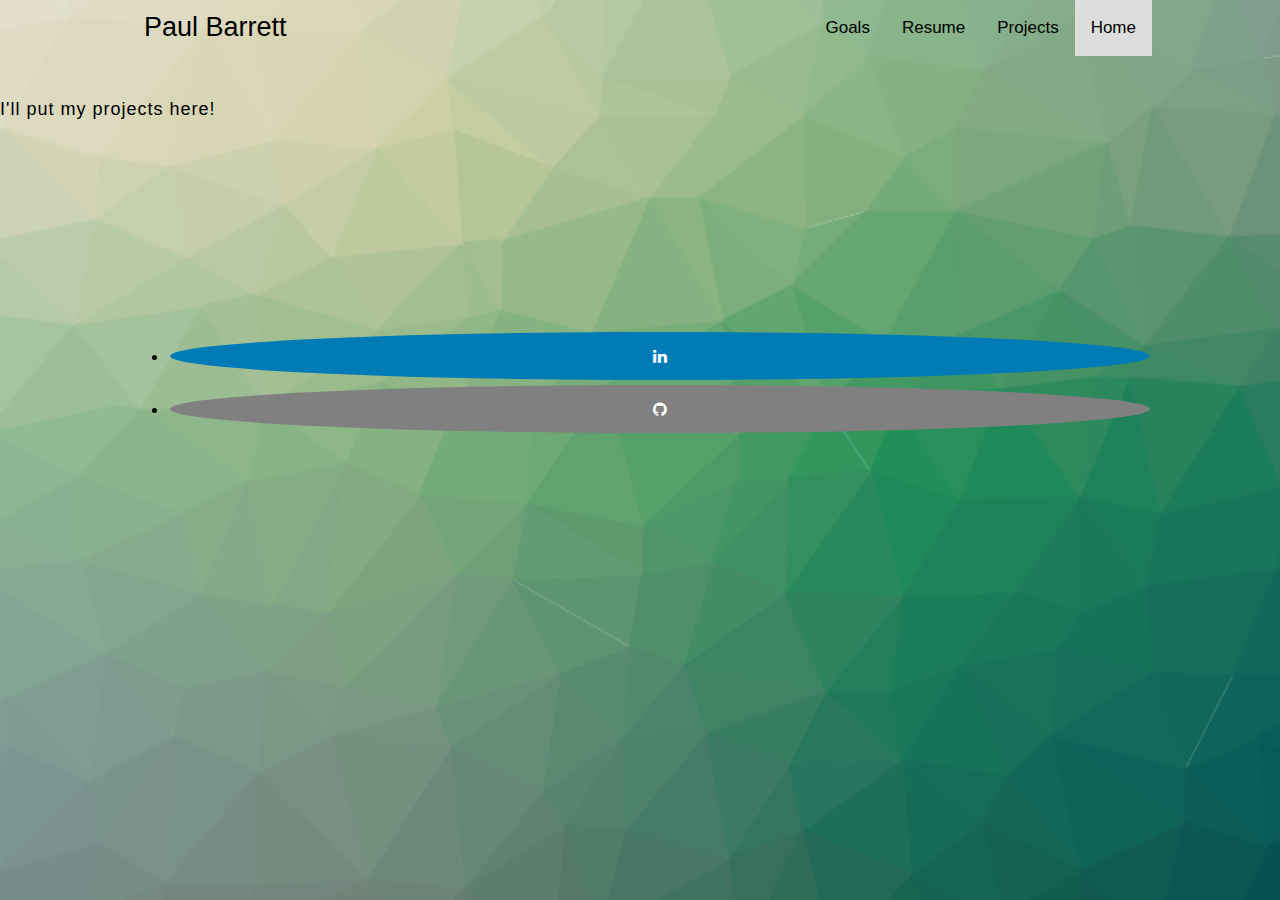
<file: Projects.html>
<!DOCTYPE html>

<!-- Test Page -->

<html lang="en">

<head>
    <title>Projects</title>
    <meta name="viewport" content="width=device-width, initial-scale=1">
    <link rel="stylesheet" href="https://cdnjs.cloudflare.com/ajax/libs/font-awesome/4.7.0/css/font-awesome.min.css">
    <meta charset="utf-8" />
    <link rel="stylesheet" href="main.css">
</head>
    
<body>
    <div class="wrapper">
        <div class="topnav" id="myTopnav">
            <a href="Home.html" class="active">Home</a>
            <a href="Projects.html">Projects</a>
            <a href="#resume">Resume</a>
            <a href="#goals">Goals</a>
            <span>Paul Barrett</span>
            <a href="javascript:void(0);" class="icon" onclick="myFunction()">
                <i class="fa fa-bars"></i>
            </a>
        </div>
        <div class="aboutme">
            <br>
            <p class="aboutparagraph">
                I'll put my projects here!
            </p>
        </div>
        <div class="medialinks">
            <ul>
                <li><a href="https://www.linkedin.com/in/pbarrett21/" target="_blank" class="fa fa-linkedin"></a></li>
                <li><a href="https://github.com/pbarrett21" target="_blank" class="fa fa-github"></a></li>
            </ul>
        </div>
    </div>
    
</body>

</html>
</file>
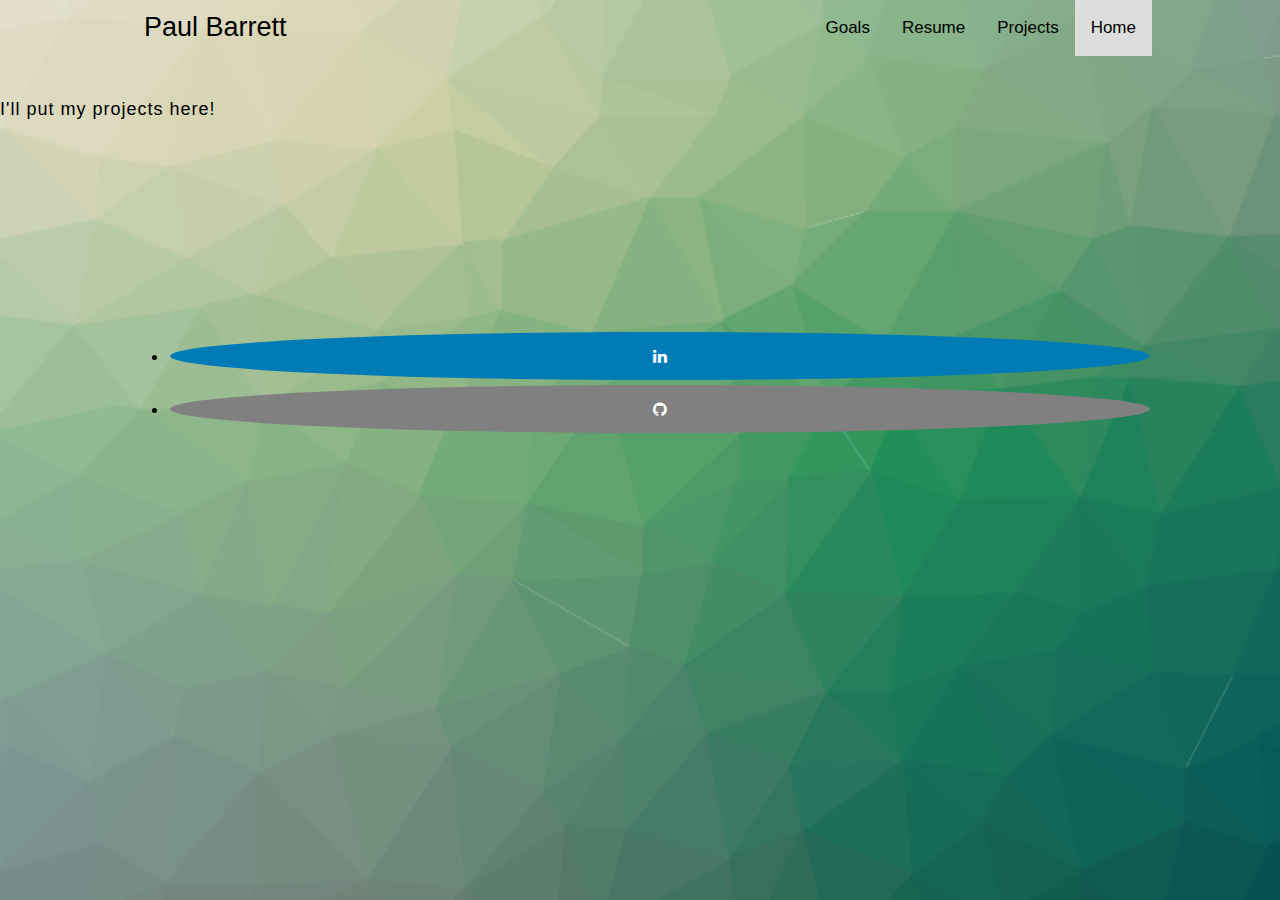
<file: Resume.html>
<!DOCTYPE html>

<!-- Test Page -->

<html lang="en">

<head>
    <title>Projects</title>
    <meta name="viewport" content="width=device-width, initial-scale=1">
    <link rel="stylesheet" href="https://cdnjs.cloudflare.com/ajax/libs/font-awesome/4.7.0/css/font-awesome.min.css">
    <meta charset="utf-8" />
    <link rel="stylesheet" href="./../main.css">
</head>
    
<body>
    <div class="wrapper">
        <div class="topnav" id="myTopnav">
            <a href="./../../index.html" class="active">Home</a>
            <a href="./Projects.html">Projects</a>
            <a href="./Resume.html">Resume</a>
            <a href="#goals">Goals</a>
            <span>Paul Barrett</span>
            <a href="javascript:void(0);" class="icon" onclick="myFunction()">
                <i class="fa fa-bars"></i>
            </a>
        </div>
        <div class="aboutme">
            <br>
            <p class="aboutparagraph">
                I'll put my projects here!
            </p>
        </div>
        <div class="medialinks">
            <ul>
                <li><a href="https://www.linkedin.com/in/pbarrett21/" target="_blank" class="fa fa-linkedin"></a></li>
                <li><a href="https://github.com/pbarrett21" target="_blank" class="fa fa-github"></a></li>
            </ul>
        </div>
    </div>
    
</body>

</html>
</file>
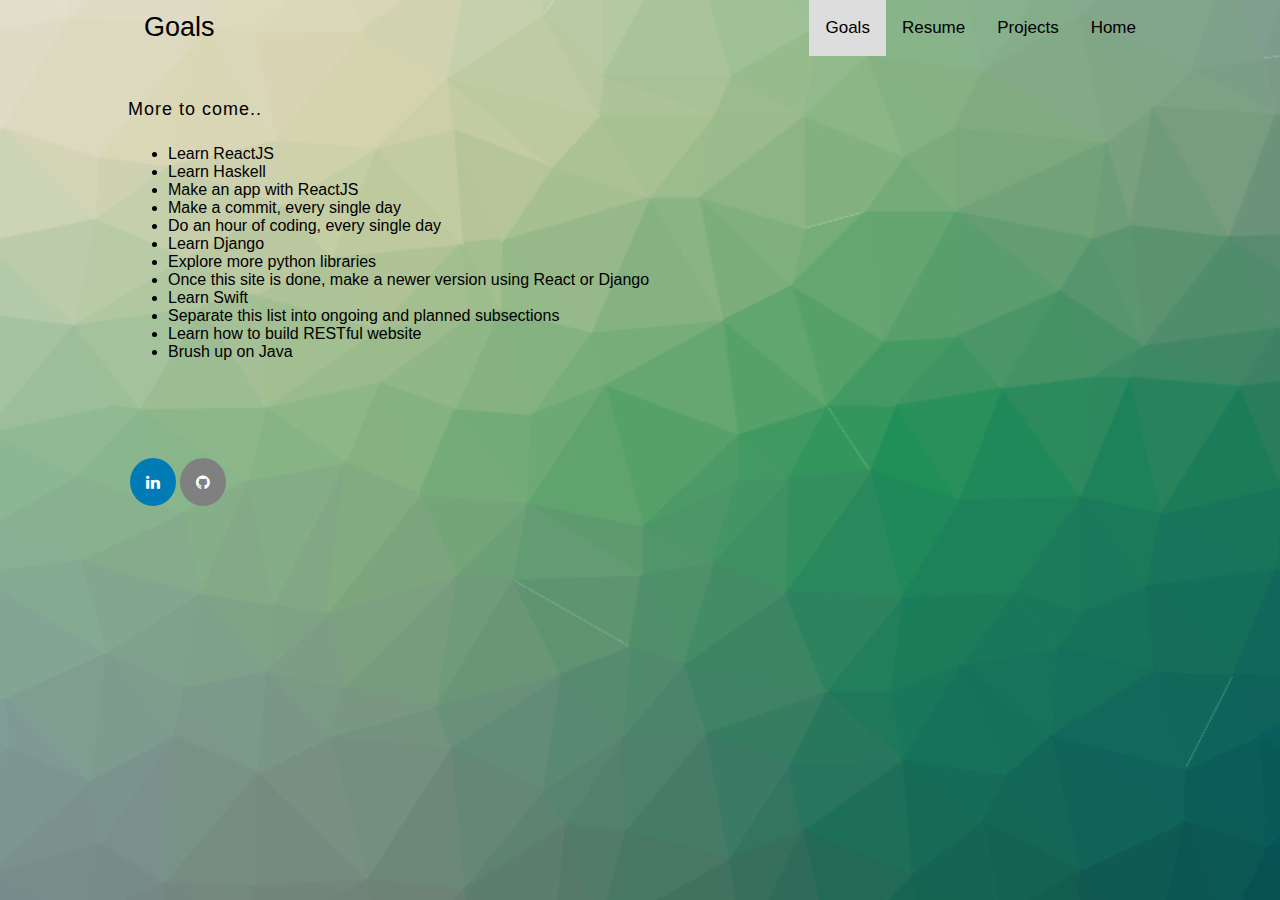
<file: page/Goals.html>
<!DOCTYPE html>

<!-- Test Page -->

<html lang="en">

<head>
    <title>Goals</title>
    <meta name="viewport" content="width=device-width, initial-scale=1">
    <link rel="stylesheet" href="https://cdnjs.cloudflare.com/ajax/libs/font-awesome/4.7.0/css/font-awesome.min.css">
    <meta charset="utf-8" />
    <link rel="stylesheet" href="./../main.css">
</head>
    
<body>
    <div class="wrapper">
        <div class="topnav" id="myTopnav">
            <a href="./../../index.html">Home</a>
            <a href="./Projects.html">Projects</a>
            <a href="./Resume.html">Resume</a>
            <a href="./Goals.html" class="active">Goals</a>
            <span>Goals</span>
            <a href="javascript:void(0);" class="icon" onclick="myFunction()">
                <i class="fa fa-bars"></i>
            </a>
        </div>
        <div class="aboutmesubpages">
            <br>
            <p class="aboutparagraph">
                <!--Languages I'd like to learn, disciplines I'd like to work in, places I'd like to go.. React, Django,*/-->
                More to come..
                <ul><li>Learn ReactJS</li>
            <li>Learn Haskell</li>
            <li>Make an app with ReactJS</li>
            <li>Make a commit, every single day</li>
            <li>Do an hour of coding, every single day</li>
            <li>Learn Django</li>
            <li>Explore more python libraries</li>
            <li>Once this site is done, make a newer version using React or Django</li>
            <li>Learn Swift</li>
            <li>Separate this list into ongoing and planned subsections</li>
            <li>Learn how to build RESTful website</li>
            <li>Brush up on Java</li></ul>
            </p>
        </div>
        <div class="medialinks">
            <ul class = "medialist">
                <li class = "medialistitems"><a href="https://www.linkedin.com/in/pbarrett21/" target="_blank" class="fa fa-linkedin"></a></li>
                <li class = "medialistitems"><a href="https://github.com/pbarrett21" target="_blank" class="fa fa-github"></a></li>
            </ul>
        </div>
    </div>
    <script src="./../../main.js"></script>
</body>

</html>
</file>
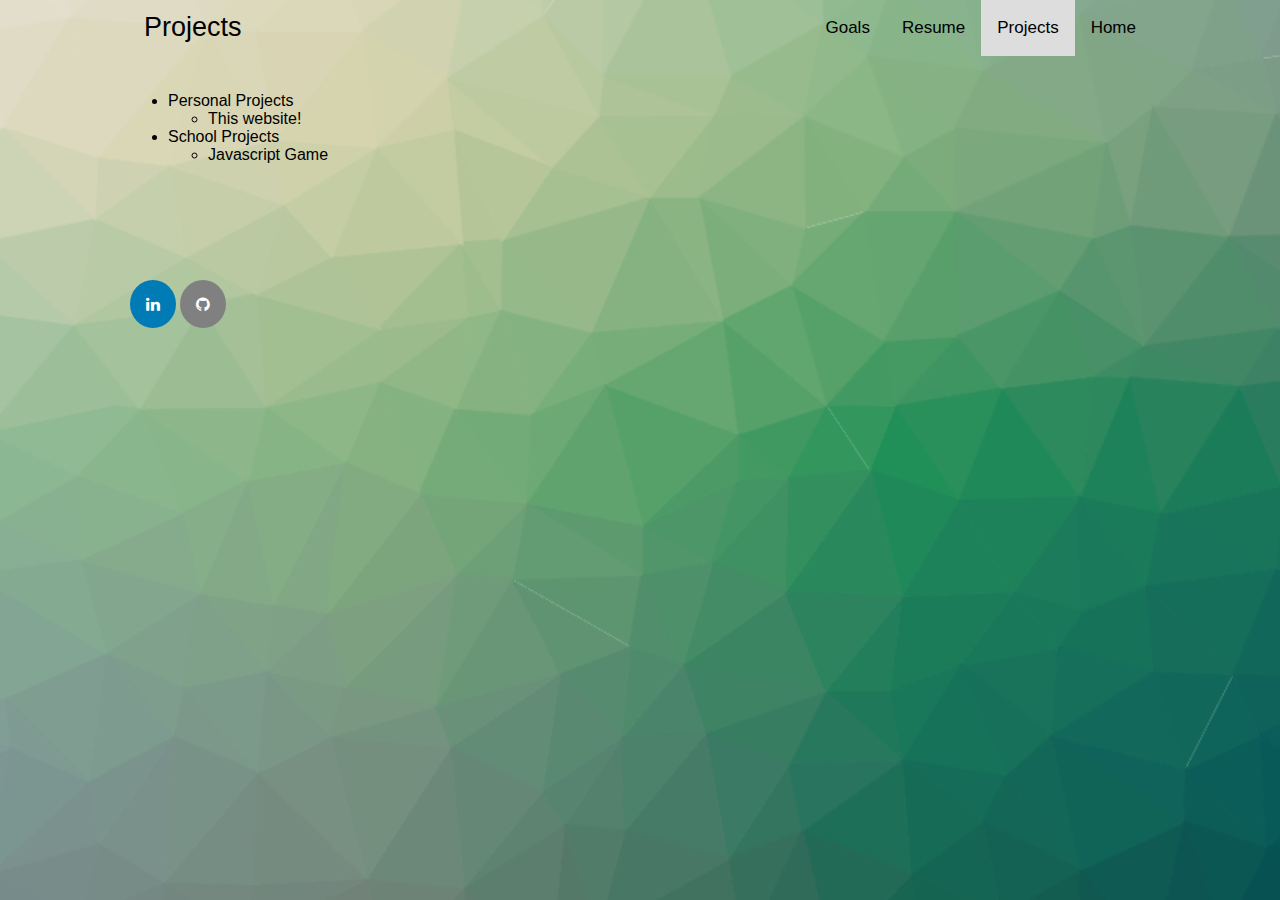
<file: page/Projects.html>
<!DOCTYPE html>

<!-- Test Page -->

<html lang="en">

<head>
    <title>Projects</title>
    <meta name="viewport" content="width=device-width, initial-scale=1">
    <link rel="stylesheet" href="https://cdnjs.cloudflare.com/ajax/libs/font-awesome/4.7.0/css/font-awesome.min.css">
    <meta charset="utf-8" />
    <link rel="stylesheet" href="./../main.css">
</head>
    
<body>
    <div class="wrapper">
        <div class="topnav" id="myTopnav">
            <a href="./../../index.html">Home</a>
            <a href="./Projects.html" class="active">Projects</a>
            <a href="./Resume.html">Resume</a>
            <a href="./Goals.html">Goals</a>
            <span>Projects</span>
            <a href="javascript:void(0);" class="icon" onclick="myFunction()">
                <i class="fa fa-bars"></i>
            </a>
        </div>
        <div class="aboutmesubpages">
            <br>
            <p class="aboutparagraph">
                
                <ul>
                    <li>Personal Projects</li>
                    <ul>
                        <li>This website!</li>
                    </ul>
            <li>School Projects</li>
                    <ul>
                    <li>Javascript Game</li>
                    </ul>
            </ul>
            </p>
        <p class="projectinfo"></p>
        </div>
        <div class="medialinks">
            <ul class = "medialist">
                <li class = "medialistitems"><a href="https://www.linkedin.com/in/pbarrett21/" target="_blank" class="fa fa-linkedin"></a></li>
                <li class = "medialistitems"><a href="https://github.com/pbarrett21" target="_blank" class="fa fa-github"></a></li>
            </ul>
        </div>
    </div>
    <script src="./../../main.js"></script>
</body>

</html>
</file>
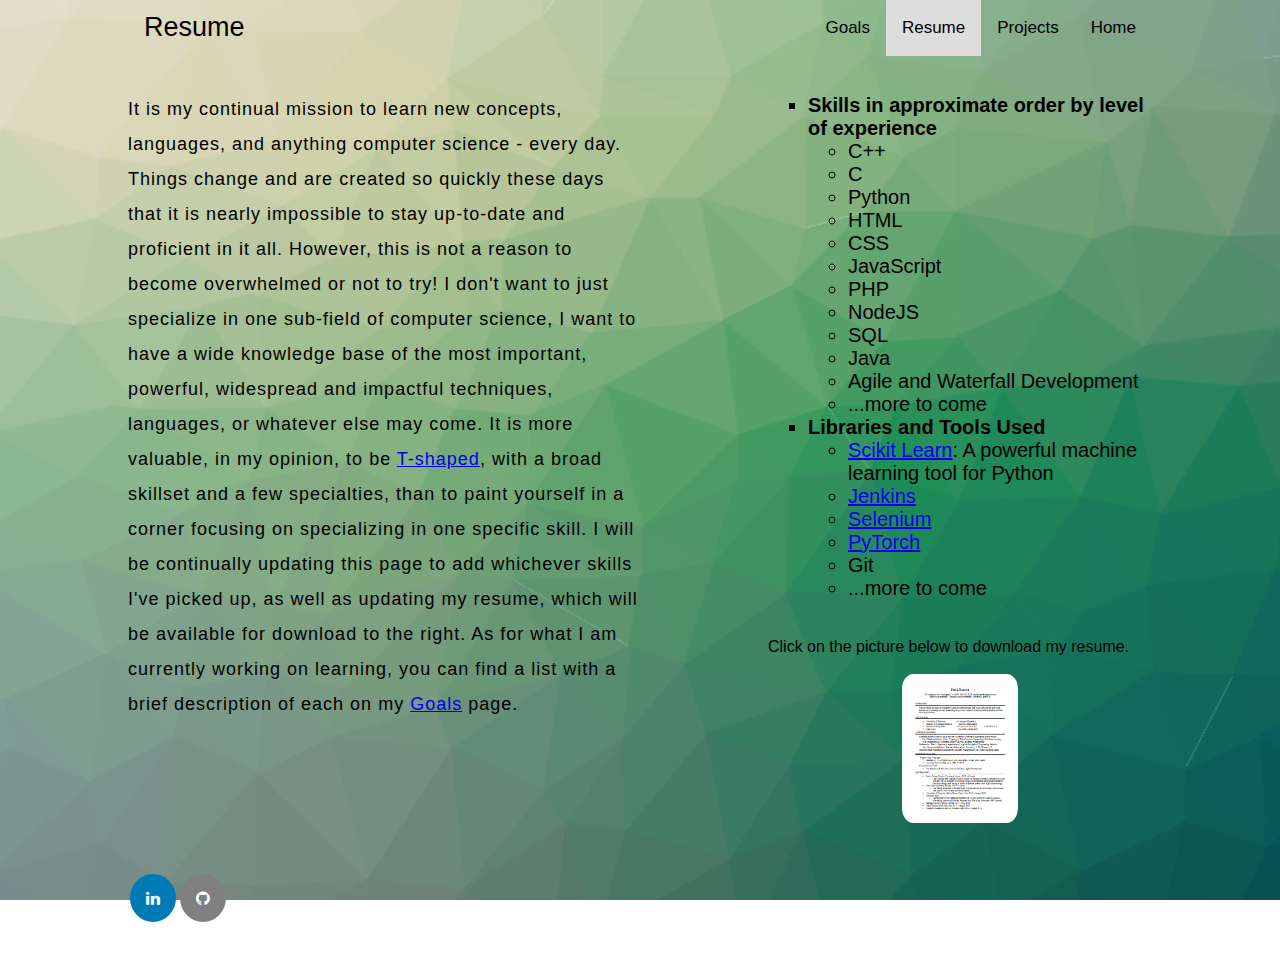
<file: page/Resume.html>
<!DOCTYPE html>

<!-- Test Page -->

<html lang="en">

<head>
    <title>Resume</title>
    <meta name="viewport" content="width=device-width, initial-scale=1">
    <link rel="stylesheet" href="https://cdnjs.cloudflare.com/ajax/libs/font-awesome/4.7.0/css/font-awesome.min.css">
    <meta charset="utf-8" />
    <link rel="stylesheet" href="./../main.css">
</head>

<body>
    <div class="wrapper">
        <div class="topnav" id="myTopnav">
            <a href="./../../index.html">Home</a>
            <a href="./Projects.html">Projects</a>
            <a href="./Resume.html" class="active">Resume</a>
            <a href="./Goals.html">Goals</a>
            <span>Resume</span>
            <a href="javascript:void(0);" class="icon" onclick="myFunction()">
                <i class="fa fa-bars"></i>
            </a>
        </div>
        <div class="aboutmeresume">
            <br>
            <p class="aboutparagraph">
                It is my continual mission to learn new concepts, languages, and anything computer science - every day. Things change and are created so quickly these days that it is nearly impossible to stay up-to-date and proficient in it all. However, this is not a reason to become overwhelmed or not to try! I don't want to just specialize in one sub-field of computer science, I want to have a wide knowledge base of the most important, powerful, widespread and impactful techniques, languages, or whatever else may come. It is more valuable, in my opinion, to be <a href="https://innolution.com/resources/glossary/t-shaped-skills" target="_blank">T-shaped</a>, with a broad skillset and a few specialties, than to paint yourself in a corner focusing on specializing in one specific skill. I will be continually updating this page to add whichever skills I've picked up, as well as updating my resume, which will be available for download to the right. As for what I am currently working on learning, you can find a list with a brief description of each on my <a href="./Goals.html">Goals</a> page.
                <br>

        </div>
        <div class="resumeside">
            <br>
            <ul class="listhead">
                
                <li> <strong>Skills in approximate order by level of experience</strong> </li>
                <ul>
                    <li> C++ </li>
                    <li> C </li>
                    <li> Python </li>
                    <li> HTML </li>
                    <li> CSS </li>
                    <li> JavaScript </li>
                    <li> PHP </li>
                    <li> NodeJS </li>
                    <li> SQL </li>
                    <li> Java </li>
                    <li> Agile and Waterfall Development</li>
                    <li> ...more to come </li>
                </ul>
                
                <li> <strong>Libraries and Tools Used</strong> </li>
                <ul>
                    <li> <a href="https://scikit-learn.org/stable/" target="_blank">Scikit Learn</a>: A powerful machine learning tool for Python </li>
                    <li> <a href="https://jenkins.io/" target="_blank">Jenkins</a></li>
                    <li> <a href="https://www.seleniumhq.org/" target="_blank">Selenium</a></li>
                    <li> <a href="https://pytorch.org/" target="_blank">PyTorch</a></li>
                    <li> Git </li>
                    <li> ...more to come </li>
                </ul>
                
            </ul>
            
            <br>
            Click on the picture below to download my resume.
            <br><br>
            <a download href="../PaulBarrettResume01.23.19.pdf"><img src="../ResumeThumbnail.PNG" width="30%" class="resumeimg"></a>
            </p>
        </div>
        <div class="medialinks">
            <ul class="medialist">
                <li class="medialistitems"><a href="https://www.linkedin.com/in/pbarrett21/" target="_blank" class="fa fa-linkedin"></a></li>
                <li class="medialistitems"><a href="https://github.com/pbarrett21" target="_blank" class="fa fa-github"></a></li>
            </ul>
        </div>
    </div>
    <script src="./../../main.js"></script>
</body>

</html>
</file>
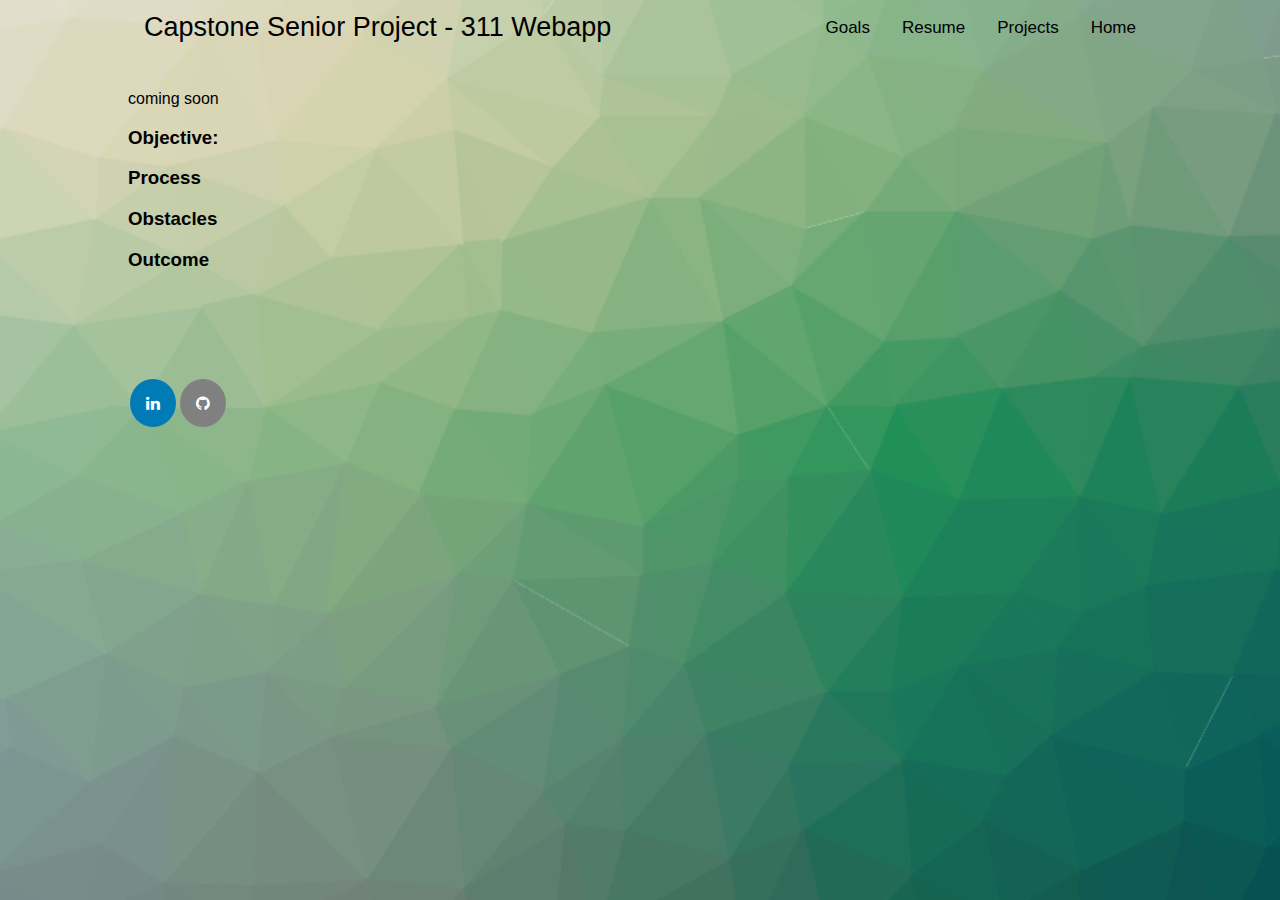
<file: projectpages/capstone.html>
<!DOCTYPE html>
<html lang="en">

<head>
    <title>Senior Project</title>
    <meta name="viewport" content="width=device-width, initial-scale=1">
    <link rel="stylesheet" href="https://cdnjs.cloudflare.com/ajax/libs/font-awesome/4.7.0/css/font-awesome.min.css">
    <meta charset="utf-8" />
    <link rel="stylesheet" href="./../main.css">
</head>
    
<body>
    <div class="wrapper">
        <div class="topnav" id="myTopnav">
            <a href=".././index.html">Home</a>
            <a href=".././page/Projects.html">Projects</a>
            <a href=".././page/Resume.html">Resume</a>
            <a href=".././page/Goals.html">Goals</a>
            <span>Capstone Senior Project - 311 Webapp</span>
            <a href="javascript:void(0);" class="icon" onclick="myFunction()">
                <i class="fa fa-bars"></i>
            </a>
        </div>
        <div class="aboutmesubpages">
            <br>
            <p>coming soon</p>
            
            <h3>Objective:</h3>
            
            <h3>Process</h3>            
            
            <h3>Obstacles</h3>        
            
            <h3>Outcome</h3>
            
            
        </div>
        <div class="medialinks">
            <ul class = "medialist">
                <li class = "medialistitems"><a href="https://www.linkedin.com/in/pbarrett21/" target="_blank" class="fa fa-linkedin"></a></li>
                <li class = "medialistitems"><a href="https://github.com/pbarrett21" target="_blank" class="fa fa-github"></a></li>
            </ul>
        </div>
    </div>
    <script src="./../../main.js"></script>
</body>

</html>
</file>
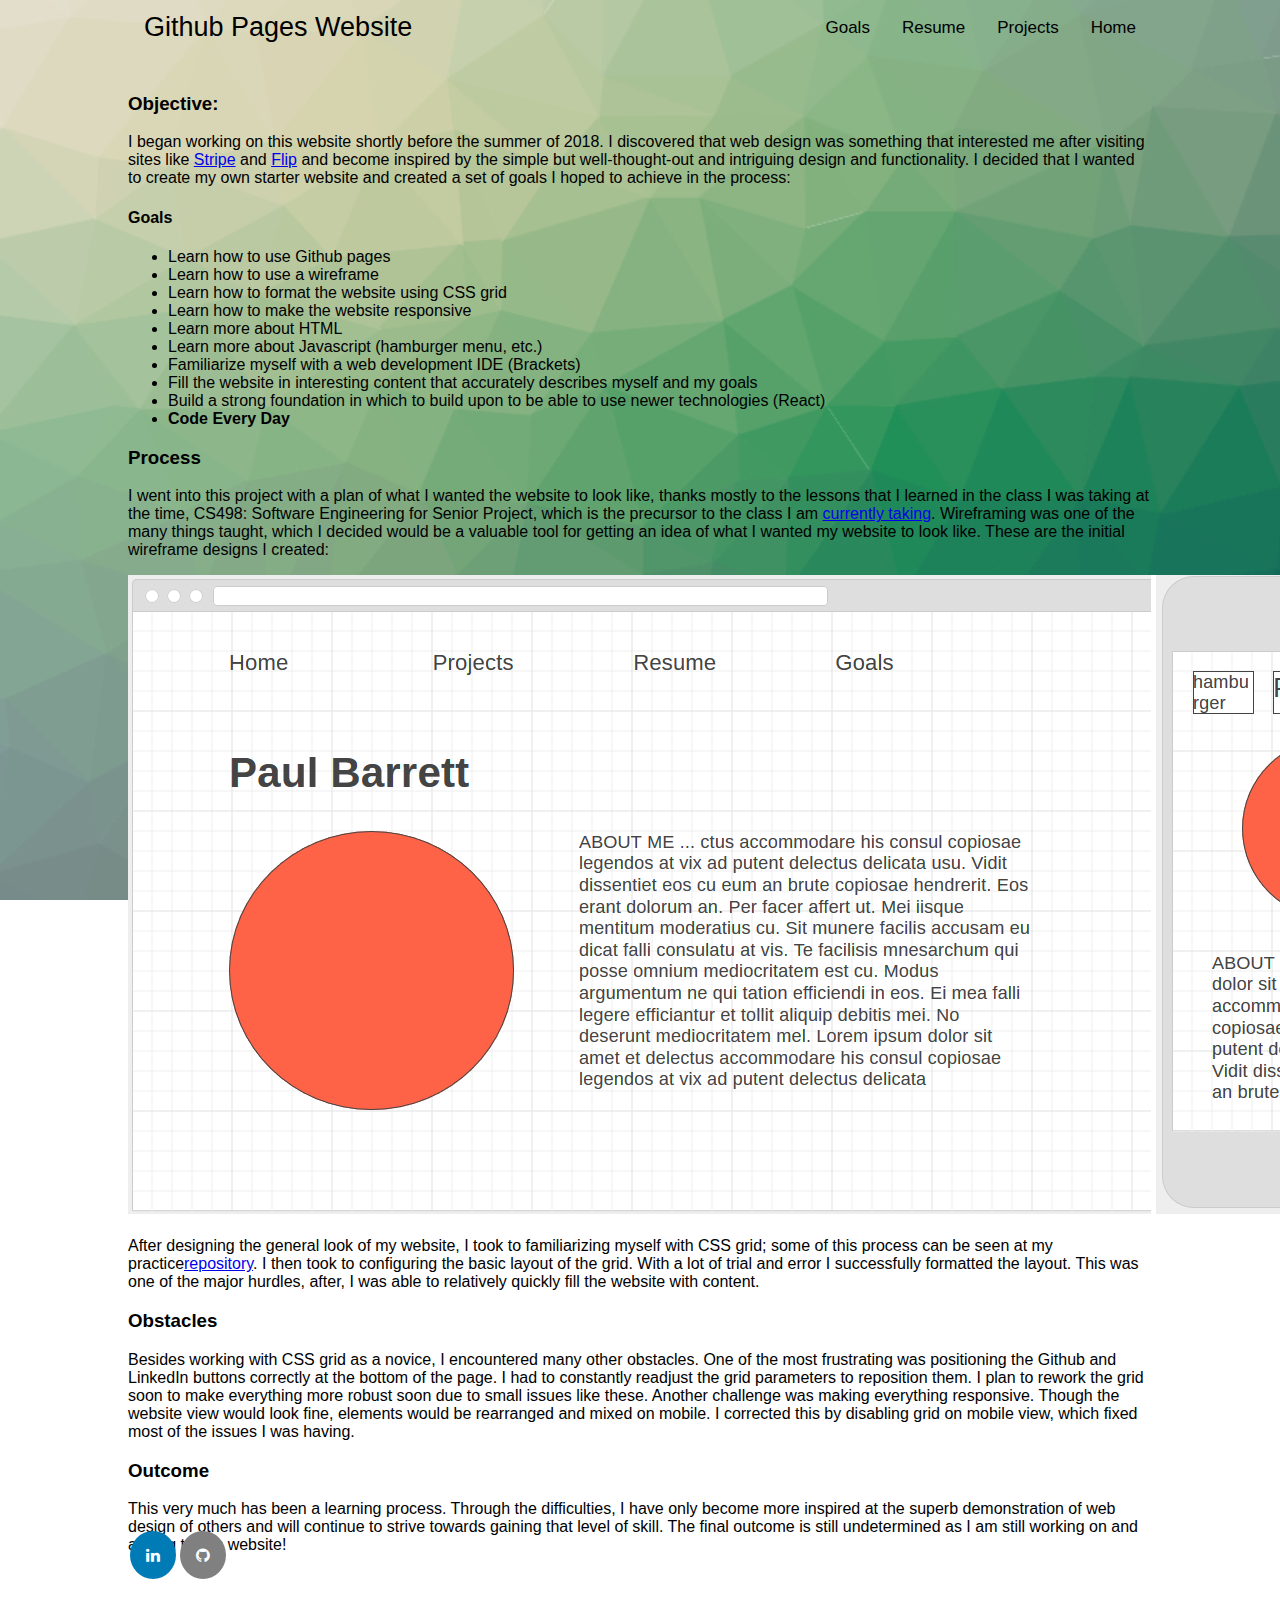
<file: projectpages/website.html>
<!DOCTYPE html>
<html lang="en">

<head>
    <title>Github Pages Website</title>
    <meta name="viewport" content="width=device-width, initial-scale=1">
    <link rel="stylesheet" href="https://cdnjs.cloudflare.com/ajax/libs/font-awesome/4.7.0/css/font-awesome.min.css">
    <meta charset="utf-8" />
    <link rel="stylesheet" href="./../main.css">
</head>
    
<body>
    <div class="wrapper">
        <div class="topnav" id="myTopnav">
            <a href=".././index.html">Home</a>
            <a href=".././page/Projects.html">Projects</a>
            <a href=".././page/Resume.html">Resume</a>
            <a href=".././page/Goals.html">Goals</a>
            <span>Github Pages Website</span>
            <a href="javascript:void(0);" class="icon" onclick="myFunction()">
                <i class="fa fa-bars"></i>
            </a>
        </div>
        <div class="aboutmesubpages">
            <br>
            
            <h3>Objective:</h3>
            <p>I began working on this website shortly before the summer of 2018. I discovered that web design was something that interested me after visiting sites like <a href="https://stripe.com" target="_blank">Stripe</a> and <a href="https://flip.lease" target="_blank">Flip</a> and become inspired by the simple but well-thought-out and intriguing design and functionality. I decided that I wanted to create my own starter website and created a set of goals I hoped to achieve in the process:</p>
            <h4>Goals</h4>
            <ul><li>Learn how to use Github pages</li>
            <li>Learn how to use a wireframe</li>
            <li>Learn how to format the website using CSS grid</li>
            <li>Learn how to make the website responsive</li>
            <li>Learn more about HTML</li>
            <li>Learn more about Javascript (hamburger menu, etc.)</li>
            <li>Familiarize myself with a web development IDE (Brackets)</li>
            <li>Fill the website in interesting content that accurately describes myself and my goals</li>
            <li>Build a strong foundation in which to build upon to be able to use newer technologies (React)</li>
            <li><b>Code Every Day</b></li></ul>
            
            <h3>Process</h3>
            <p>I went into this project with a plan of what I wanted the website to look like, thanks mostly to the lessons that I learned in the class I was taking at the time, CS498: Software Engineering for Senior Project, which is the precursor to the class I am <a href="capstone.html">currently taking</a>. Wireframing was one of the many things taught, which I decided would be a valuable tool for getting an idea of what I wanted my website to look like. These are the initial wireframe designs I created:</p>
            
            <img class="wireframeimg" src="../images/Websiteview.png">
            
            <p>After designing the general look of my website, I took to familiarizing myself with CSS grid; some of this process can be seen at my practice<a href="https://github.com/pbarrett21/Web-Design-Practice" target="_blank">repository</a>. I then took to configuring the basic layout of the grid. With a lot of trial and error I successfully formatted the layout. This was one of the major hurdles, after, I was able to relatively quickly fill the website with content.</p>
            
            
            <h3>Obstacles</h3>
            <p>Besides working with CSS grid as a novice, I encountered many other obstacles. One of the most frustrating was positioning the Github and LinkedIn buttons correctly at the bottom of the page. I had to constantly readjust the grid parameters to reposition them. I plan to rework the grid soon to make everything more robust soon due to small issues like these. Another challenge was making everything responsive. Though the website view would look fine, elements would be rearranged and mixed on mobile. I corrected this by disabling grid on mobile view, which fixed most of the issues I was having. </p>
            
            
            <h3>Outcome</h3>
            <p>This very much has been a learning process. Through the difficulties, I have only become more inspired at the superb demonstration of web design of others and will continue to strive towards gaining that level of skill. The final outcome is still undetermined as I am still working on and adding to this website!</p>
            
        </div>
        <div class="medialinks">
            <ul class = "medialist">
                <li class = "medialistitems"><a href="https://www.linkedin.com/in/pbarrett21/" target="_blank" class="fa fa-linkedin"></a></li>
                <li class = "medialistitems"><a href="https://github.com/pbarrett21" target="_blank" class="fa fa-github"></a></li>
            </ul>
        </div>
    </div>
    <script src="./../../main.js"></script>
</body>

</html>
</file>
<file: main.css>
body {
    margin: 0;
    font-family: "Arial", Helvetica, sans-serif;

    background-image: url("wooderflora.png");
    background-attachment: fixed;
    background-size: cover;
}

/* use CSS grid for layout */
.wrapper {
    display: grid;
    grid-template-columns: repeat(10, 1fr);
    grid-template-rows: 56px 30% 5px 60% 10%;
}

/* Add a black background color to the top navigation */
.topnav {
    grid-column: 2 / 10;
    grid-row-start: 1;
    overflow: hidden;
}

/* Style the links inside the navigation bar */
.topnav a {
    float: right;
    display: block;
    color: black;
    text-align: center;
    padding: 18px 16px;
    text-decoration: none;
    font-size: 17px;
}

/* Remove my name from menu when screen gets small*/
@media screen and (max-width: 645px) {
    .topnav span:not(:first-child) {
        display: none;
    }
}

/* Style my name */
.topnav span {
    float: left;
    display: block;
    color: black;
    text-align: center;
    padding-top: 12px;
    padding-left: 16px;
    text-decoration: none;
    font-size: 27px;
}

/* position my picture */
.picture {
    grid-row: 2;
    grid-column: span 4;
}

/* position about me text */
.aboutme {
    grid-row: 2;
    grid-column: span 5;
}

.listhead {
    list-style-type: square;
    font-size: 20px;
}

.aboutmeresume {
    grid-row: 2/4;
    grid-column: 2/6;
}

.aboutmesubpages {
    grid-row: 2/5;
    grid-column: 2/10;
}

.resumeside {
    grid-row: 2/5;
    grid-column: 7/10;
}

.resumeimg {
    border-radius: 10%;
    display: block;
    margin-left: auto;
    margin-right: auto;
}

/* make my picture "sticky" */
.sticky {
    border-radius: 15%;
    display: block;
    margin-left: auto;
    margin-right: auto;
    margin-top: 50px;
    position: -webkit-sticky;
    position: sticky;
    top: 0;
    width: 50%;
}

/* style my about paragraph */
.aboutparagraph {
    color: black;
    font-size: 18px;
    font-family: "Verdana", sans-serif, monospace;
    line-height: 35px;
    letter-spacing: 1px;
}

/* style media links in a list */
.medialist {
    list-style-type: none;
    margin: 0;
    padding: 0;
    overflow: hidden;
}

/* make media links appear on left side */
.medialistitems {
    float: left;
}

/* style media links
li a {
    display: block;
    color: white;
    text-align: center;
    padding: 16px;
    text-decoration: none;
}*/

/* media links icons */
.fa {
    padding: 15px;
    text-align: center;
    text-decoration: none;
    margin: 5px 2px;
}

/* media links icons */
.fa-linkedin {
    background: #007bb5;
    color: white;
    border-radius: 50%;
    
    display: block;
    text-align: center;
    padding: 16px;
    text-decoration: none;
}

/* media links icons */
.fa-github {
    background: gray;
    color: white;
    border-radius: 50%;
    
    display: block;
    text-align: center;
    padding: 16px;
    text-decoration: none;
}

/* position media links to bottom */
.medialinks {
    grid-row-start: 5;
    grid-column: 2 / 10;
}

/* Change the color of links on hover */
.topnav a:hover {
    background-color: #ddd;
    color: black;
}

/* make active navbar button highlighted */
.active {
    background-color: #ddd;
    color: white;
}

/* Hide the link that should open and close the topnav on small screens while on big screen */
.topnav .icon {
    display: none;
    padding: 0;
}

/* When the screen is less than 645 pixels wide, hide all links, except for the first one ("Home").  */
@media screen and (max-width: 645px) {
    .topnav span:not(:first-child) {
        display: none;
    }

    .topnav a:not(:first-child) {
        display: none;
    }

    .topnav a.icon {
        float: left;
        display: block;
    }

    .wrapper {
        display: block;
    }

    .aboutme {
        padding: 20px;
    }
    
    .aboutmeresume {
        padding: 20px;
    }
    
    .aboutmesubpages {
        padding: 20px;
    }
    
    .resumeside {
        padding: 20px;
    }
}

/* The "responsive" class is added to the topnav with JavaScript when the user clicks on the icon. This class makes the topnav look good on small screens (display the links vertically instead of horizontally) */
@media screen and (max-width: 645px) {
    .topnav.responsive {
        position: relative;
    }

    .topnav.responsive a.icon {
        position: absolute;
        left: 0;
        top: 0;
    }

    .topnav.responsive a {
        float: none;
        display: block;
        text-align: right;
    }
}
</file>
